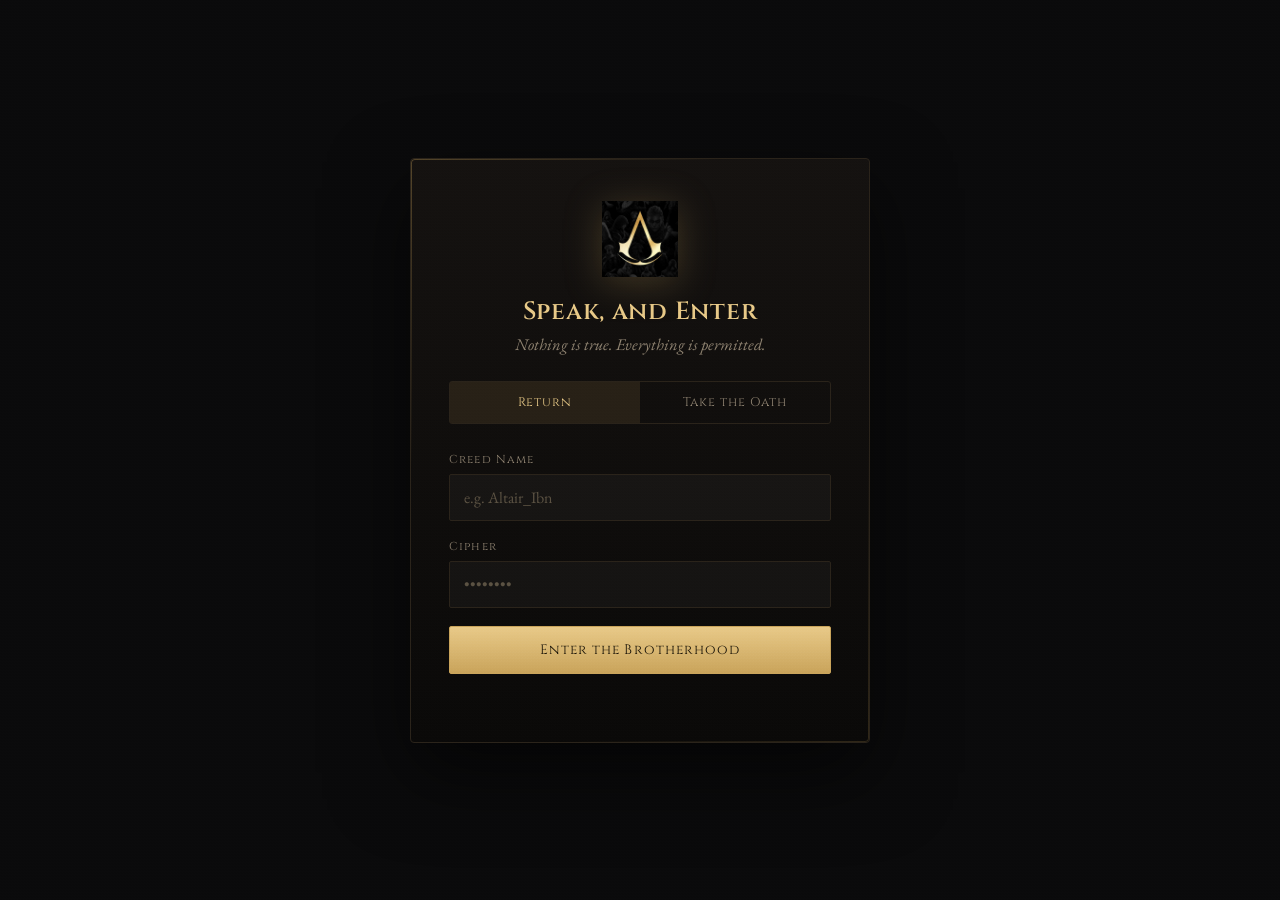
<file: index.html>
<!DOCTYPE html>
<html lang="en">
<head>
<meta charset="UTF-8">
<meta name="viewport" content="width=device-width, initial-scale=1">
<title>Brotherhood Access</title>
<link rel="preconnect" href="https://fonts.googleapis.com">
<link rel="preconnect" href="https://fonts.gstatic.com" crossorigin>
<link href="https://fonts.googleapis.com/css2?family=Cinzel:wght@500;600;700&family=EB+Garamond:ital,wght@0,400;0,500;1,400&display=swap" rel="stylesheet">
<link rel="stylesheet" href="style.css">
</head>
<body>

<div class="grain"></div>


<main id="gate" class="scene scene--active">

  <div class="gate">

    <div class="gate__crest">
      <img src="ac-crest.png" alt="Assassin's Creed insignia">
    </div>

    <h1 class="gate__title">Speak, and Enter</h1>
    <p class="gate__sub" id="formSub">Nothing is true. Everything is permitted.</p>

    <div class="tabs" role="tablist">
      <button class="tab tab--active" id="tabLogin" role="tab" aria-selected="true">Return</button>
      <button class="tab" id="tabRegister" role="tab" aria-selected="false">Take the Oath</button>
    </div>

  
    <form id="loginForm" class="form form--active" autocomplete="off">
      <label class="field">
        <span>Creed Name</span>
        <input type="text" name="username" placeholder="e.g. Altair_Ibn" required>
      </label>
      <label class="field">
        <span>Cipher</span>
        <input type="password" name="password" placeholder="••••••••" required>
      </label>
      <button type="submit" class="btn btn--gold">Enter the Brotherhood</button>
    </form>

  
    <form id="registerForm" class="form">
      <label class="field">
        <span>Choose a Creed Name</span>
        <input type="text" name="username" placeholder="This is how the Brotherhood will know you" required>
      </label>
      <label class="field">
        <span>Set a Cipher</span>
        <input type="password" name="password" placeholder="••••••••" required>
      </label>

      <fieldset class="allegiance">
        <legend>Choose your allegiance</legend>

        <div class="allegiance__options">

          <label class="creed-card creed-card--assassin" id="assassinCard">
            <input type="radio" name="allegiance" value="assassin" required>
            <span class="creed-card__art">
              <img src="ezio.png" alt="">
            </span>
            <span class="creed-card__label">
              <span class="creed-card__name">Assassin</span>
              <span class="creed-card__motto">We work in the dark to serve the light</span>
            </span>
          </label>

          <label class="creed-card creed-card--templar" id="templarCard">
            <input type="radio" name="allegiance" value="templar" required>
            <span class="creed-card__art">
              <img src="templar.png" alt="">
            </span>
            <span class="creed-card__label">
              <span class="creed-card__name">Templar</span>
              <span class="creed-card__motto">May the Father of Understanding guide us</span>
            </span>
          </label>

        </div>
      </fieldset>

      <button type="submit" class="btn btn--gold">Swear the Oath</button>
    </form>

    <p class="gate__error" id="gateError"></p>

  </div>

</main>

<script src="script.js"></script>
</body>
</html>
</file>
<file: style.css>
/* ===== tokens ===== */
:root{
  --ink:#0a0a0b;
  --panel:#151210;
  --panel-line:#2a231a;
  --gold:#c9a35a;
  --gold-bright:#e8c987;
  --templar:#8a1c1c;
  --templar-bright:#c53a3a;
  --parchment:#e9e2d3;
  --muted:#8f8371;
  --serif-display:'Cinzel', serif;
  --serif-body:'EB Garamond', serif;
}

*{box-sizing:border-box;}
html,body{height:100%;}
body{
  margin:0;
  background:var(--ink);
  color:var(--parchment);
  font-family:var(--serif-body);
  overflow-x:hidden;
}

.grain{
  position:fixed; inset:0; pointer-events:none; z-index:50;
  opacity:.05; mix-blend-mode:overlay;
  background-image:radial-gradient(circle at 20% 30%, #fff 0, transparent 1px),
                    radial-gradient(circle at 70% 60%, #fff 0, transparent 1px);
  background-size:3px 3px;
}

.scene{
  min-height:100vh;
  display:none;
  align-items:center;
  justify-content:center;
  padding:env(safe-area-inset-top,0) 20px env(safe-area-inset-bottom,0);
  position:relative;
}
.scene--active{display:flex;}


.gate{
  width:100%;
  max-width:460px;
  background:linear-gradient(180deg,rgba(21,18,16,.96),rgba(10,9,8,.98));
  border:1px solid var(--panel-line);
  border-radius:4px;
  padding:42px 38px 36px;
  text-align:center;
  box-shadow:0 30px 80px rgba(0,0,0,.6);
  position:relative;
}
.gate::before{
  content:"";
  position:absolute; inset:0;
  border-radius:4px;
  padding:1px;
  background:linear-gradient(135deg,rgba(201,163,90,.35),transparent 30%,transparent 70%,rgba(201,163,90,.2));
  -webkit-mask:linear-gradient(#000 0 0) content-box,linear-gradient(#000 0 0);
  -webkit-mask-composite:xor; mask-composite:exclude;
  pointer-events:none;
}

.gate__crest{width:76px; margin:0 auto 18px;}
.gate__crest img{width:100%; display:block; filter:drop-shadow(0 6px 18px rgba(201,163,90,.25));}

.gate__title{
  font-family:var(--serif-display);
  font-weight:600;
  font-size:1.55rem;
  letter-spacing:.03em;
  margin:0 0 6px;
  color:var(--gold-bright);
}
.gate__sub{
  margin:0 0 26px;
  font-style:italic;
  color:var(--muted);
  font-size:1.02rem;
}

.tabs{
  display:flex;
  border:1px solid var(--panel-line);
  border-radius:3px;
  overflow:hidden;
  margin-bottom:28px;
}
.tab{
  flex:1;
  background:transparent;
  border:none;
  color:var(--muted);
  font-family:var(--serif-display);
  font-size:.78rem;
  letter-spacing:.08em;
  padding:12px 8px;
  cursor:pointer;
  transition:background .25s, color .25s;
}
.tab--active{
  background:rgba(201,163,90,.12);
  color:var(--gold-bright);
}
.tab:not(.tab--active):hover{color:var(--parchment);}

.form{display:none; flex-direction:column; gap:18px; text-align:left;}
.form--active{display:flex;}

.field{display:flex; flex-direction:column; gap:7px;}
.field span{
  font-size:.72rem;
  letter-spacing:.1em;
  color:var(--muted);
  font-family:var(--serif-display);
}
.field input{
  background:rgba(255,255,255,.03);
  border:1px solid var(--panel-line);
  border-radius:2px;
  padding:12px 14px;
  color:var(--parchment);
  font-family:var(--serif-body);
  font-size:1rem;
}
.field input:focus{outline:none; border-color:var(--gold);}
.field input::placeholder{color:#5a5142;}

.btn{
  font-family:var(--serif-display);
  font-size:.85rem;
  letter-spacing:.08em;
  padding:14px 18px;
  border-radius:2px;
  cursor:pointer;
  transition:transform .15s, box-shadow .25s, background .25s;
}
.btn--gold{
  background:linear-gradient(180deg,var(--gold-bright),var(--gold));
  border:1px solid var(--gold);
  color:#1a1408;
}
.btn--gold:hover{box-shadow:0 8px 22px rgba(201,163,90,.35); transform:translateY(-1px);}
.btn--ghost{
  background:transparent;
  border:1px solid var(--gold);
  color:var(--gold-bright);
}
.btn--ghost:hover{background:rgba(201,163,90,.1);}

.gate__error{
  min-height:18px;
  color:var(--templar-bright);
  font-size:.85rem;
  margin:14px 0 0;
}

.allegiance{border:none; padding:0; margin:0;}
.allegiance legend{
  font-family:var(--serif-display);
  font-size:.72rem;
  letter-spacing:.1em;
  color:var(--muted);
  padding:0 0 10px;
}
.allegiance__options{display:grid; grid-template-columns:1fr 1fr; gap:12px;}

.creed-card{
  position:relative;
  display:block;
  border:1px solid var(--panel-line);
  border-radius:3px;
  overflow:hidden;
  cursor:pointer;
  aspect-ratio:3/4;
  isolation:isolate;
}
.creed-card input{position:absolute; opacity:0; pointer-events:none;}

.creed-card__art{
  position:absolute; inset:0;
  z-index:0;
}
.creed-card__art img{
  width:100%; height:100%; object-fit:cover;
  filter:grayscale(1) brightness(.35) contrast(1.05);
  transform:scale(1.06);
  transition:filter .4s ease, transform .5s ease;
}
.creed-card__art::after{
  content:"";
  position:absolute; inset:0;
  background:linear-gradient(180deg,rgba(10,9,8,.15) 30%,rgba(10,9,8,.92));
}

.creed-card__label{
  position:absolute; left:0; right:0; bottom:0; z-index:1;
  padding:14px 12px;
  display:flex; flex-direction:column; gap:4px;
}
.creed-card__name{
  font-family:var(--serif-display);
  font-size:.92rem;
  letter-spacing:.06em;
  color:var(--parchment);
}
.creed-card__motto{
  font-size:.72rem;
  font-style:italic;
  color:var(--muted);
  line-height:1.3;
}

.creed-card:hover .creed-card__art img,
.creed-card input:checked ~ .creed-card__art img{
  filter:grayscale(0) brightness(.6) contrast(1.05);
  transform:scale(1.12);
}
.creed-card--assassin:hover,
.creed-card--assassin:has(input:checked){
  border-color:var(--gold);
  box-shadow:0 0 0 1px var(--gold), 0 12px 26px rgba(201,163,90,.25);
}
.creed-card--assassin:hover .creed-card__name,
.creed-card--assassin:has(input:checked) .creed-card__name{color:var(--gold-bright);}

.creed-card--templar:hover,
.creed-card--templar:has(input:checked){
  border-color:var(--templar-bright);
  box-shadow:0 0 0 1px var(--templar-bright), 0 12px 26px rgba(138,28,28,.3);
}
.creed-card--templar:hover .creed-card__name,
.creed-card--templar:has(input:checked) .creed-card__name{color:var(--templar-bright);}

#welcome,#council{position:relative; overflow:hidden;}
.welcome__bg{
  position:absolute; inset:0;
  width:100%; height:100%;
  object-fit:cover;
  filter:brightness(.4);
}
.welcome__content{
  position:relative; z-index:1;
  text-align:center;
  max-width:640px;
  padding:0 24px;
}
.welcome__eyebrow{
  font-family:var(--serif-display);
  letter-spacing:.15em;
  font-size:.78rem;
  color:var(--gold-bright);
  margin:0 0 10px;
}
.welcome__title{
  font-family:var(--serif-display);
  font-weight:600;
  font-size:clamp(2rem,6vw,3rem);
  color:var(--parchment);
  margin:0 0 20px;
  text-shadow:0 4px 30px rgba(0,0,0,.8);
}
.welcome__quote{
  font-style:italic;
  color:#cfc6b2;
  line-height:1.7;
  font-size:1.05rem;
}

.dash-grid{
  display:grid;
  grid-template-columns:repeat(3,1fr);
  gap:14px;
  margin:34px 0 6px;
}
.dash-card{
  display:flex;
  flex-direction:column;
  gap:6px;
  padding:16px 14px;
  border:1px solid var(--panel-line);
  border-radius:3px;
  background:rgba(21,18,16,.6);
}
.dash-card__label{
  font-family:var(--serif-display);
  font-size:.68rem;
  letter-spacing:.08em;
  color:var(--muted);
}
.dash-card__value{
  font-family:var(--serif-display);
  font-size:1.1rem;
  color:var(--gold-bright);
}

.dash-actions{
  display:flex;
  justify-content:center;
  gap:14px;
  margin-top:34px;
}
.dash-actions .btn{flex:0 1 200px;}

.council-grid{
  display:grid;
  grid-template-columns:repeat(4,1fr);
  gap:22px;
  margin:34px 0 10px;
}
.council-card{
  display:flex;
  flex-direction:column;
  align-items:center;
  gap:12px;
  padding:22px 14px;
  border:1px solid var(--panel-line);
  border-radius:3px;
  background:rgba(21,18,16,.6);
}
.council-card__avatar{
  width:84px; height:84px;
  border-radius:50%;
  border:1px solid var(--gold);
  background:rgba(21,18,16,.7);
  display:flex; align-items:center; justify-content:center;
  overflow:hidden;
  box-shadow:0 8px 20px rgba(0,0,0,.5);
}
.council-card__avatar img{
  width:100%; height:100%; object-fit:cover; display:block;
}
.council-card__avatar span{
  font-family:var(--serif-display);
  font-size:1rem;
  letter-spacing:.05em;
  color:var(--gold-bright);
}
.council-card__name{
  font-family:var(--serif-display);
  font-size:.82rem;
  letter-spacing:.03em;
  color:var(--parchment);
}

#backToDashboard{margin-top:30px;}

@media (max-width:560px){
  .dash-grid{grid-template-columns:1fr;}
  .council-grid{grid-template-columns:1fr 1fr; row-gap:26px;}
  .dash-actions{flex-direction:column;}
  .dash-actions .btn{flex:1;}
}

@media (max-width:480px){
  .gate{padding:32px 22px 28px;}
  .allegiance__options{gap:8px;}
}

@media (prefers-reduced-motion:reduce){
  *{transition:none !important;}
}
</file>
